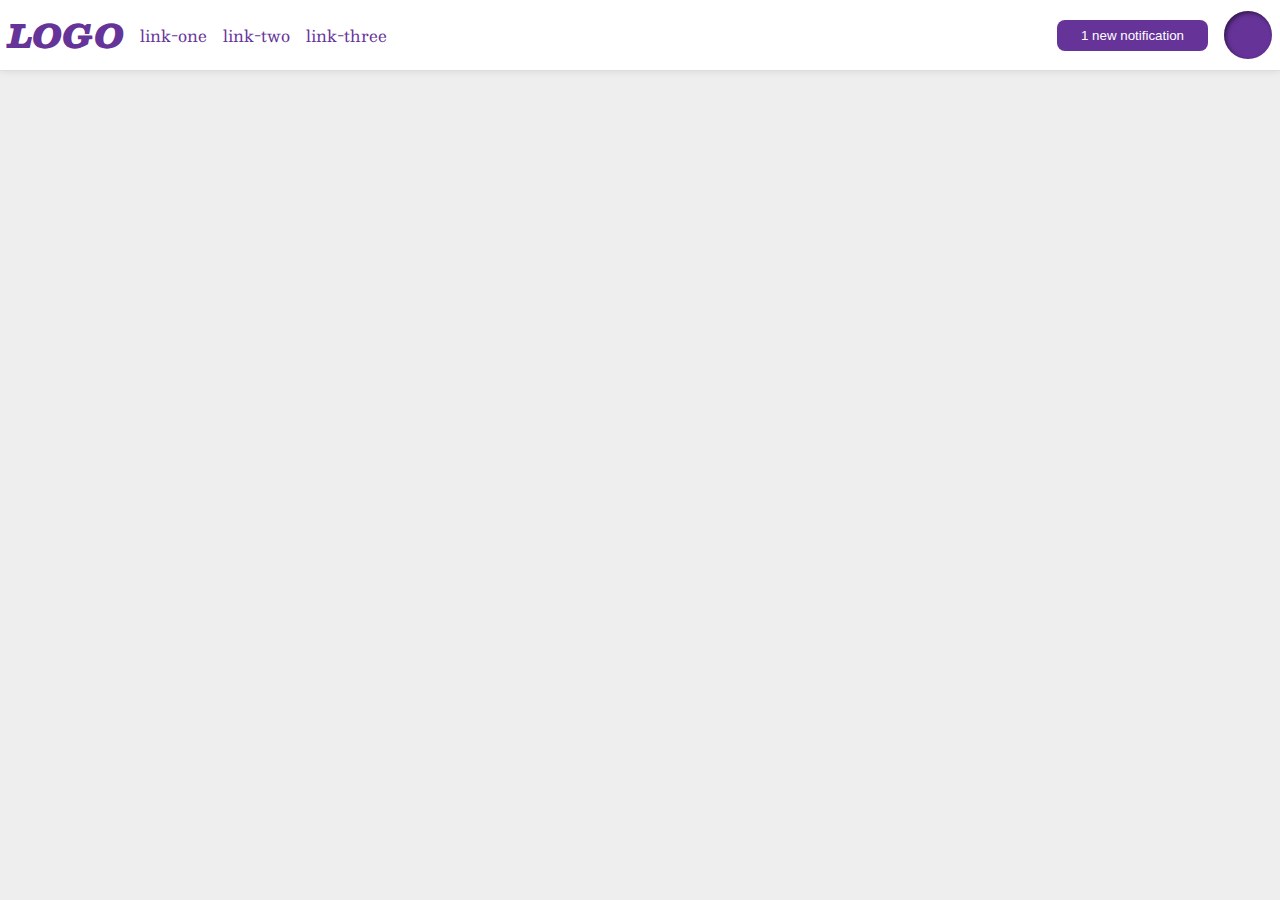
<file: flex/03-flex-header-2/index.html>
<!DOCTYPE html>
<html lang="en">
<head>
  <meta charset="UTF-8">
  <meta http-equiv="X-UA-Compatible" content="IE=edge">
  <meta name="viewport" content="width=device-width, initial-scale=1.0">
  <title>Flex Header 2</title>
  <link rel="stylesheet" href="style.css">
</head>
<body>
  <div class="header">
    <div class="left">
      <div class="logo">
        LOGO
      </div>
      <ul class="links">
        <li><a href="google.com">link-one</a></li>
        <li><a href="google.com">link-two</a></li>
        <li><a href="google.com">link-three</a></li>
      </ul>
    </div>
    <div class="right">
      <button class="notifications">
        1 new notification
      </button>
      <div class="profile-image"></div>
    </div>
  </div>
</body>
</html>
</file>
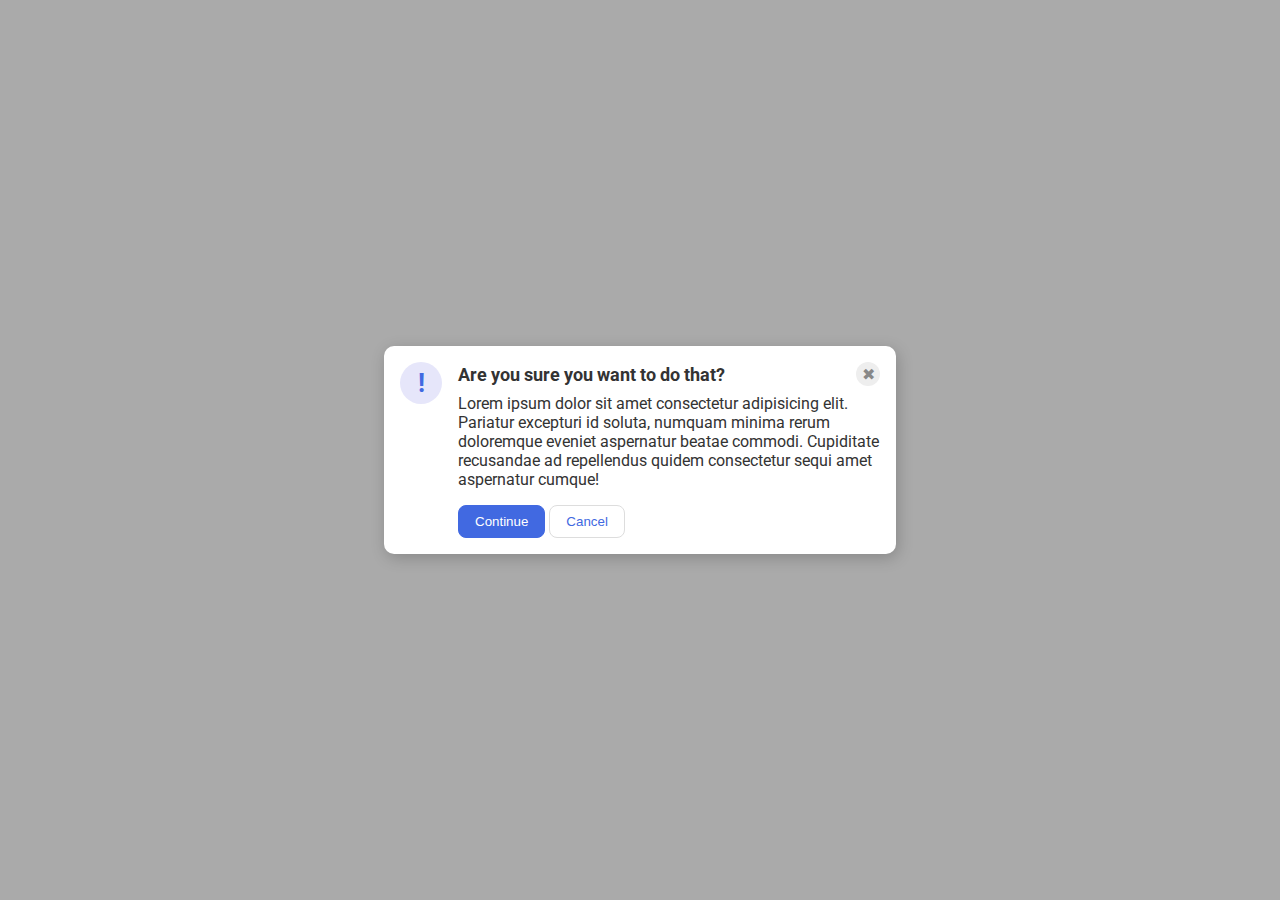
<file: flex/05-flex-modal/index.html>
<!DOCTYPE html>
<html lang="en">
<head>
  <meta charset="UTF-8">
  <meta http-equiv="X-UA-Compatible" content="IE=edge">
  <meta name="viewport" content="width=device-width, initial-scale=1.0">
  <link rel="stylesheet" href="style.css">
  <title>Modal</title>
</head>
<body>
  <div class="modal">
    <div class="icon">!</div>
    <div class="two">
      <div class="header" >Are you sure you want to do that?
        <div class="close-button">✖</div>
      </div>
      <div class="text">Lorem ipsum dolor sit amet consectetur adipisicing elit. Pariatur excepturi id soluta, numquam minima rerum doloremque eveniet aspernatur beatae commodi. Cupiditate recusandae ad repellendus quidem consectetur sequi amet aspernatur cumque!</div>
      <button class="continue">Continue</button>
      <button class="cancel">Cancel</button>
    </div>
  </div>
</body>
</html>
</file>
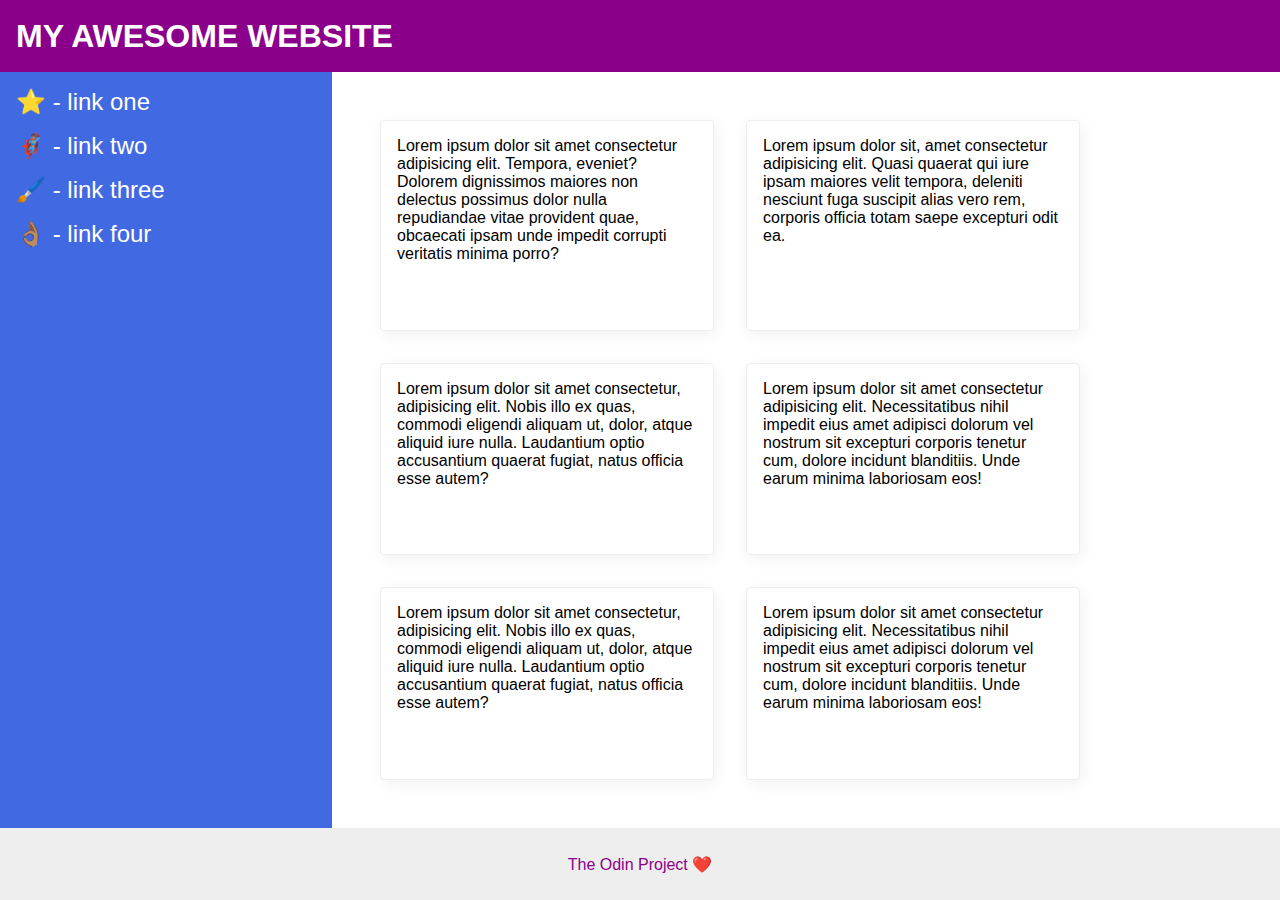
<file: flex/07-flex-layout-2/index.html>
<!DOCTYPE html>
<html lang="en">
<head>
  <meta charset="UTF-8">
  <meta http-equiv="X-UA-Compatible" content="IE=edge">
  <meta name="viewport" content="width=device-width, initial-scale=1.0">
  <title>The Holy Grail</title>
  <link rel="stylesheet" href="style.css">
</head>
<body>
  <div class="header">
    MY AWESOME WEBSITE
  </div>
  <div class="middle">
    <div class="sidebar">
      <ul>
        <li><a href="google.com">⭐ - link one</a></li>
        <li><a href="google.com">🦸🏽‍♂️ - link two</a></li>
        <li><a href="google.com">🖌️ - link three</a></li>
        <li><a href="google.com">👌🏽 - link four</a></li>
      </ul>
    </div>
    <div class="content">
      <div class="card">Lorem ipsum dolor sit amet consectetur adipisicing elit. Tempora, eveniet? Dolorem dignissimos maiores non delectus possimus dolor nulla repudiandae vitae provident quae, obcaecati ipsam unde impedit corrupti veritatis minima porro?</div>
      <div class="card">Lorem ipsum dolor sit, amet consectetur adipisicing elit. Quasi quaerat qui iure ipsam maiores velit tempora, deleniti nesciunt fuga suscipit alias vero rem, corporis officia totam saepe excepturi odit ea.</div>
      <div class="card">Lorem ipsum dolor sit amet consectetur, adipisicing elit. Nobis illo ex quas, commodi eligendi aliquam ut, dolor, atque aliquid iure nulla. Laudantium optio accusantium quaerat fugiat, natus officia esse autem?</div>
      <div class="card">Lorem ipsum dolor sit amet consectetur adipisicing elit. Necessitatibus nihil impedit eius amet adipisci dolorum vel nostrum sit excepturi corporis tenetur cum, dolore incidunt blanditiis. Unde earum minima laboriosam eos!</div>
      <div class="card">Lorem ipsum dolor sit amet consectetur, adipisicing elit. Nobis illo ex quas, commodi eligendi aliquam ut, dolor, atque aliquid iure nulla. Laudantium optio accusantium quaerat fugiat, natus officia esse autem?</div>
      <div class="card">Lorem ipsum dolor sit amet consectetur adipisicing elit. Necessitatibus nihil impedit eius amet adipisci dolorum vel nostrum sit excepturi corporis tenetur cum, dolore incidunt blanditiis. Unde earum minima laboriosam eos!</div>
     </div>
   </div>
  <div class="footer">
    The Odin Project ❤️
  </div>
</body>
</html>
</file>
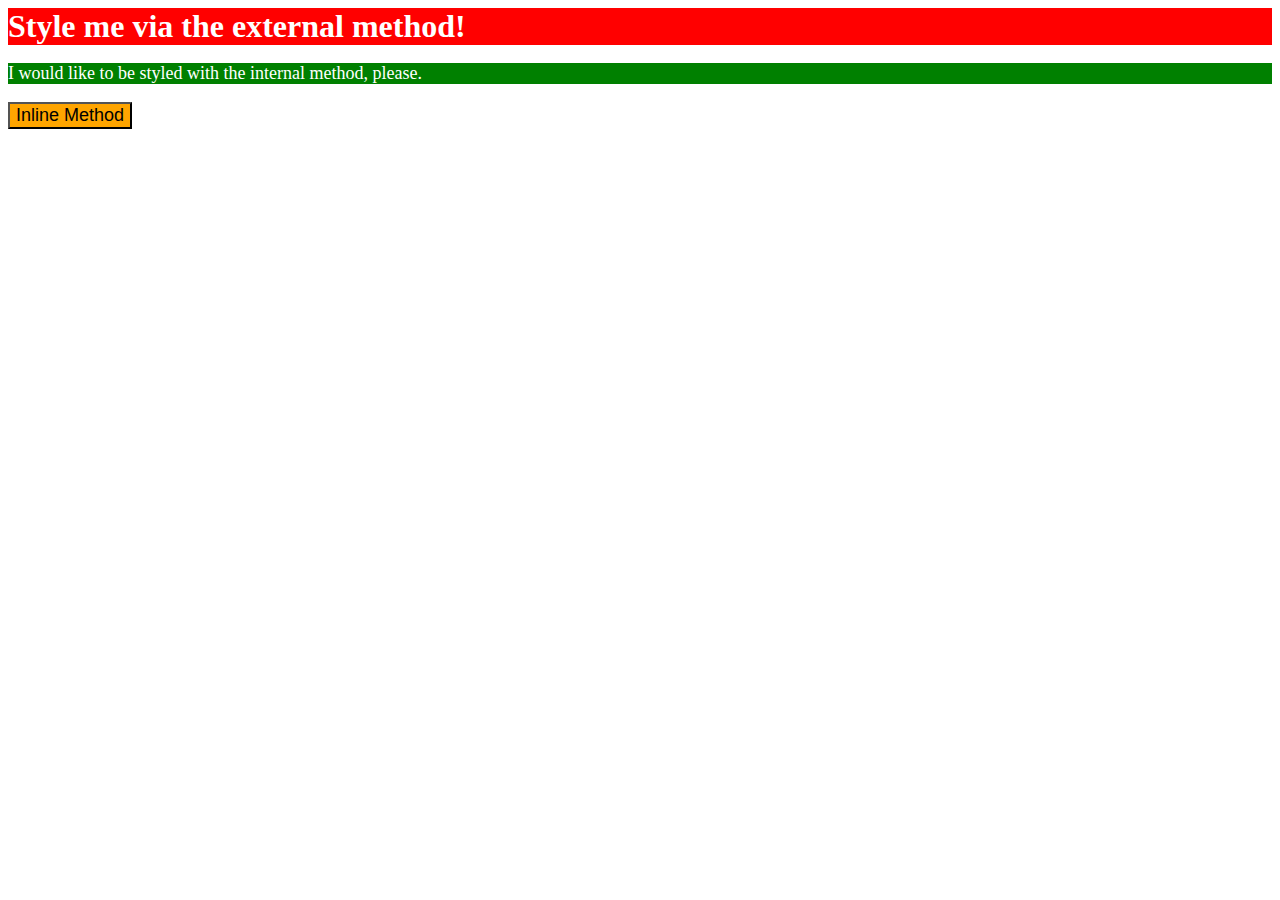
<file: foundations/01-css-methods/index.html>
<!DOCTYPE html>
<html lang="en">
<head>
  <meta charset="UTF-8">
  <meta http-equiv="X-UA-Compatible" content="IE=edge">
  <meta name="viewport" content="width=device-width, initial-scale=1.0">
  <title>Methods for Adding CSS</title>
  <link rel="stylesheet" href="styles.css">
  <style>
    p {
    color: white;
    background-color: green;
    font-size: 18px;
}
  </style>
</head>
<body>
  <div>Style me via the external method!</div>
  <p class="middle">I would like to be styled with the internal method, please.</p>
  <button style="background-color: orange; font-size: 18px;">Inline Method</button>
</body>
</html>
</file>
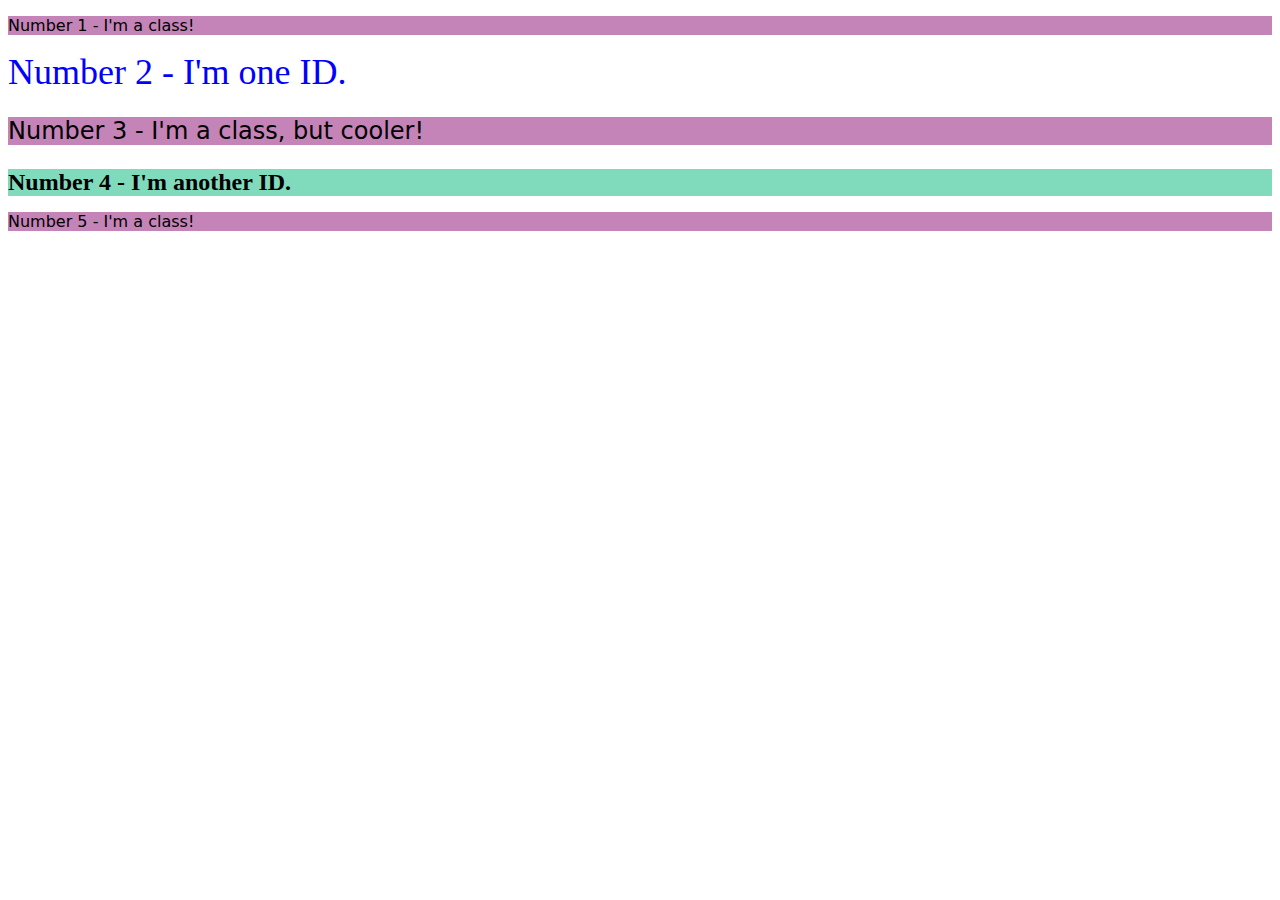
<file: foundations/02-class-id-selectors/index.html>
<!DOCTYPE html>
<html lang="en">
<head>
  <meta charset="UTF-8">
  <meta http-equiv="X-UA-Compatible" content="IE=edge">
  <meta name="viewport" content="width=device-width, initial-scale=1.0">
  <title>Class and ID Selectors</title>
  <link rel="stylesheet" href="style.css">
</head>
<body>
  <p class="odd">Number 1 - I'm a class!</p>
  <div id="second">Number 2 - I'm one ID.</div>
  <p class="odd third">Number 3 - I'm a class, but cooler!</p>
  <div id="forth">Number 4 - I'm another ID.</div>
  <p class="odd">Number 5 - I'm a class!</p>
</body>
</html>
</file>
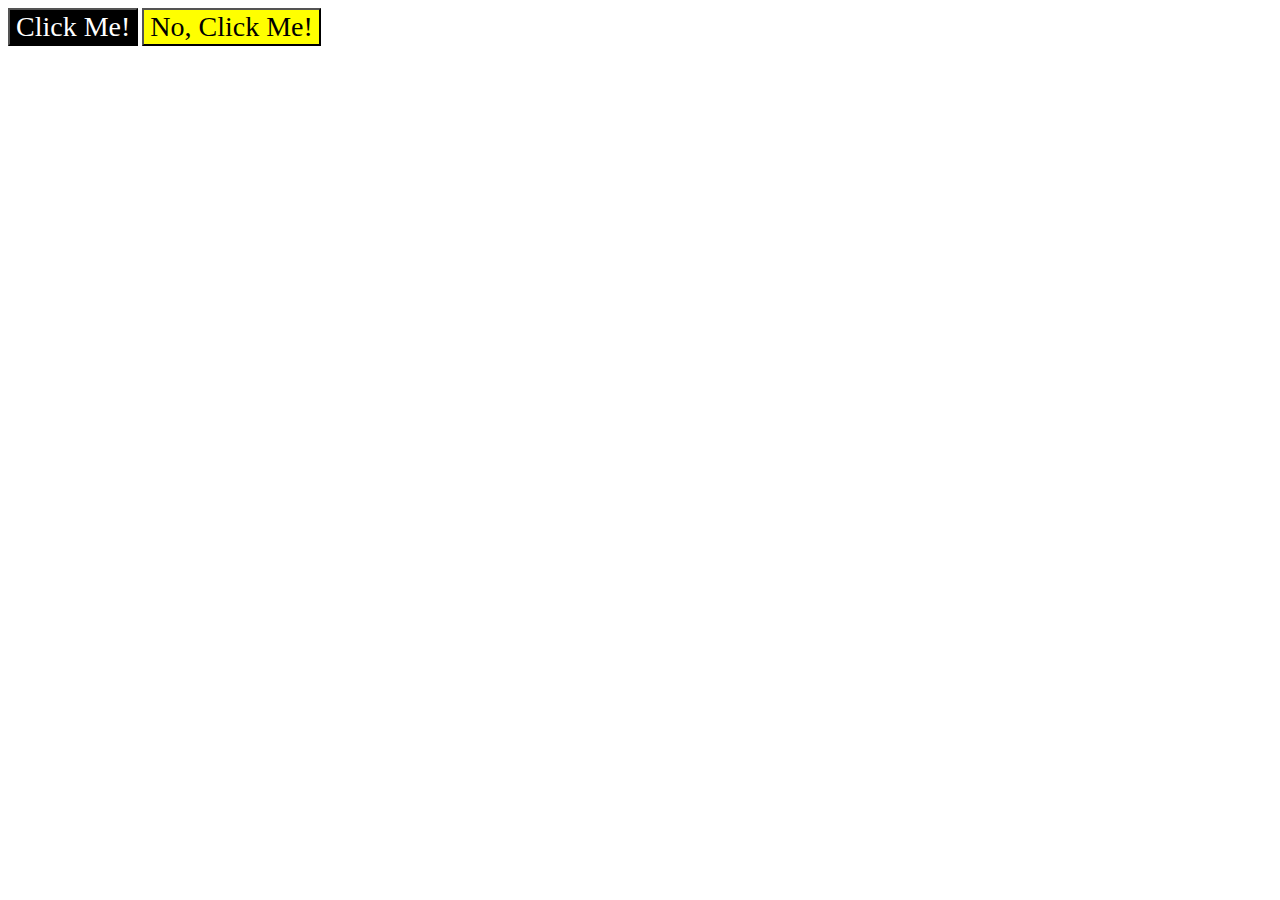
<file: foundations/03-grouping-selectors/index.html>
<!DOCTYPE html>
<html lang="en">
<head>
  <meta charset="UTF-8">
  <meta http-equiv="X-UA-Compatible" content="IE=edge">
  <meta name="viewport" content="width=device-width, initial-scale=1.0">
  <title>Grouping Selectors</title>
  <link rel="stylesheet" href="style.css">
</head>
<body>
  <button class="left">Click Me!</button>
  <button class="right">No, Click Me!</button>
</body>
</html>
</file>
<file: flex/03-flex-header-2/style.css>
/* this is some magical font-importing.  
you'll learn about it later. */
@import url('https://fonts.googleapis.com/css2?family=Besley:ital,wght@0,400;1,900&display=swap');

body {
  margin: 0;
  background: #eee;
  font-family: Besley, serif;
}

.header {
  background: white;
  border-bottom: 1px solid #ddd;
  box-shadow: 0 0 8px rgba(0,0,0,.1);
  display: flex;
  justify-content: space-between;
  padding: 8px;
}

.profile-image {
  background: rebeccapurple;
  box-shadow: inset 2px 2px 4px rgba(0,0,0,.5);
  border-radius: 50%;
  width: 48px;
  height:  48px;
}

.logo {
  color: rebeccapurple;
  font-size: 32px;
  font-weight: 900;
  font-style: italic;
}

button {
  border: none;
  border-radius: 8px;
  background: rebeccapurple;
  color: white;
  padding: 8px 24px;
}

a {
  /* this removes the line under our links */
  text-decoration: none;
  color: rebeccapurple;
}

ul {
  list-style-type: none;
  display: flex;
  gap: 16px;
  padding: 0;
  margin: 0;
}
.left, .right {
  display: flex;
  align-items: center;
  gap: 16px;
}
</file>
<file: flex/05-flex-modal/style.css>
@import url('https://fonts.googleapis.com/css2?family=Roboto:wght@400;700&display=swap');

html, body {
  height: 100%;
}

body {
  font-family: Roboto, sans-serif;
  margin: 0;
  background: #aaa;
  color: #333;
  /* I'll give you this one for free lol */
  display: flex;
  align-items: center;
  justify-content: center;
}

.modal {
  background: white;
  width: 480px;
  border-radius: 10px;
  box-shadow: 2px 4px 16px rgba(0,0,0,.2);
  display: flex;
  padding: 16px;
  gap: 16px;
}

.text {
  margin-bottom: 16px;
}

.header {
  display: flex;
  align-items: center;
  justify-content: space-between;
  font-size: 18px;
  font-weight: 700;
  margin-bottom: 8px;
}

.icon {
  color: royalblue;
  font-size: 26px;
  font-weight: 700;
  background: lavender;
  width: 42px;
  height: 42px;
  border-radius: 50%;
  display: flex;
  align-items: center;
  justify-content: center;
  flex-shrink: 0;
}
.close-button {
  background: #eee;
  border-radius: 50%;
  color: #888;
  font-weight: 400;
  font-size: 16px;
  height: 24px;
  width: 24px;
  display: flex;
  align-items: center;
  justify-content: center;
}

button {
  padding: 8px 16px;
  border-radius: 8px;
}

button.continue {
  background: royalblue;
  border: 1px solid royalblue;
  color: white;
}

button.cancel {
  background: white;
  border: 1px solid #ddd;
  color: royalblue;
}
</file>
<file: flex/07-flex-layout-2/style.css>
body {
  font-family: -apple-system, BlinkMacSystemFont, 'Segoe UI', Roboto, Oxygen, Ubuntu, Cantarell, 'Open Sans', 'Helvetica Neue', sans-serif;
  margin: 0;
  min-height: 100vh;
}

.header {
  height: 72px;
  background: darkmagenta;
  color: white;
}

.footer {
  height: 72px;
  background: #eee;
  color: darkmagenta;
}

.sidebar {
  width: 300px;
  background: royalblue;
}

.card {
  border: 1px solid #eee;
  box-shadow: 2px 4px 16px rgba(0,0,0,.06);
  border-radius: 4px;
}

/* Solution */

body {
  display: flex;
  flex-direction: column;
}

.header {
  display: flex;
  align-items: center;
  font-size: 32px;
  font-weight: 900;
  padding: 0 16px;
}

.middle {
  display: flex;
  flex: 1;
}

.sidebar {
  flex-shrink: 0;
  padding: 16px;
}

ul {
  list-style-type: none;
  margin: 0;
  padding: 0;
}

li {
  margin-bottom: 16px;
}

a {
  color: white;
  text-decoration: none;
  font-size: 24px;
}

.content {
  display: flex;
  flex-wrap: wrap;
  padding: 32px;
}

.card {
  padding: 16px;
  width: 300px;
  margin: 16px;
}

.footer {
  display: flex;
  justify-content: center;
  align-items: center;
}
</file>
<file: foundations/01-css-methods/styles.css>
div {
    color: white;
    background-color: red;
    font-size: 32px;
    font-weight: bold;
    align-items: center;
}
</file>
<file: foundations/02-class-id-selectors/style.css>
.odd {
    font-family: 'Verdana', 'DejaVu Sans', sans-serif;
    background-color: rgb(197, 132, 183);
}

#second{
    color: blue;
    font-size: 36px;
}

#forth{
    font-weight: bold;
    background-color: rgb(128, 219, 189);
    font-size: 24px;
}

.third {
    font-size: 24px;
}
</file>
<file: foundations/03-grouping-selectors/style.css>
.left,
.right {
    font-size: 28px;
    font-family: 'Helvetic', 'Times New Roman', sans-serif;
}

.left {
    background-color: black;
    color: white;
}

.right {
    background-color: yellow;
}
</file>
